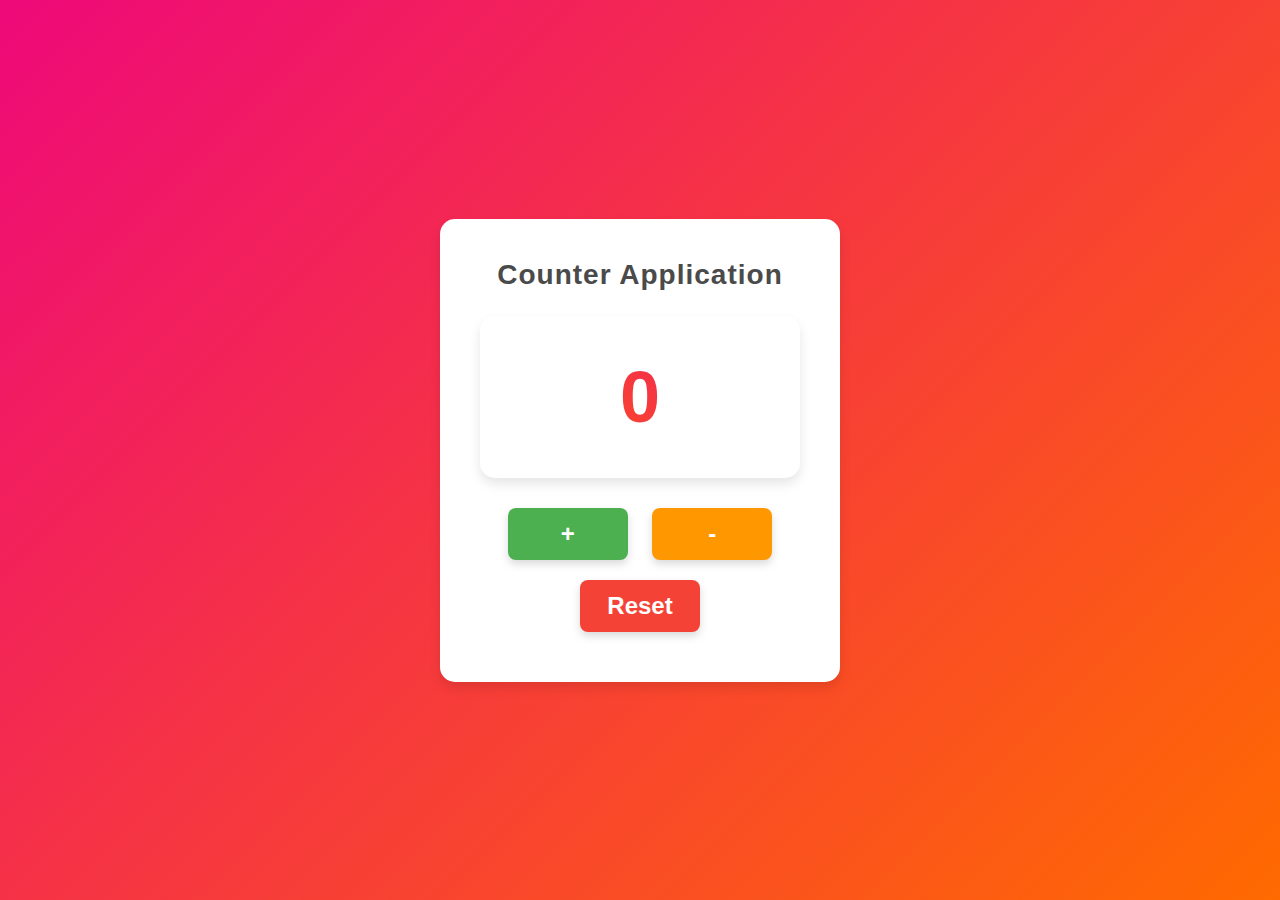
<file: Counter Application/index.html>
<!DOCTYPE html>
<html lang="en">
<head>
    <meta charset="UTF-8" />
    <meta name="viewport" content="width=device-width, initial-scale=1.0" />
    <title>Counter Application</title>
    <link rel="stylesheet" href="style.css">
</head>
<body>
    <div>
        <h1>Counter Application</h1>
        <div id="count">0</div>
        <button id="increment" onclick="increment()">+</button>
        <button id="decrement" onclick="decrement()">-</button>
        <button id="reset" onclick="reset()">Reset</button>
    </div>
    <script src="script.js"></script>
</body>
</html>
</file>
<file: Counter Application/style.css>
/* General Reset */
* {
    margin: 0;
    padding: 0;
    box-sizing: border-box;
}

/* Body Styling */
body {
    font-family: 'Arial', sans-serif;
    background: linear-gradient(135deg, #ee0979, #ff6a00); /* Gradient Background */
    display: flex;
    justify-content: center;
    align-items: center;
    height: 100vh;
    padding: 20px;
}

/* Wrapper for Counter Application */
div {
    text-align: center;
    background-color: #ffffff;
    padding: 40px;
    border-radius: 15px;
    box-shadow: 0 6px 12px rgba(0, 0, 0, 0.1);
    max-width: 400px;
    width: 100%;
    transition: transform 0.3s ease, box-shadow 0.3s ease;
}

/* Hover effect on wrapper */
div:hover {
    transform: scale(1.05);
    box-shadow: 0 12px 24px rgba(0, 0, 0, 0.2);
}

/* Title Styling */
h1 {
    font-size: 28px;
    color: #4A4A4A;
    margin-bottom: 25px;
    font-weight: bold;
    letter-spacing: 1px;
}

/* Counter Display */
#count {
    font-size: 72px;
    color: #4CAF50; /* Vibrant Green */
    margin-bottom: 20px;
    font-weight: bold;
    background: -webkit-linear-gradient(45deg, #ff6a00, #ee0979);
    -webkit-background-clip: text;
    color: transparent;
}

/* Button Styling */
button {
    background-color: #008CBA; /* Bright Blue */
    color: white;
    border: none;
    padding: 12px 25px;
    font-size: 20px; /* Make the font larger */
    font-weight: bold; /* Make the text bold */
    margin: 10px;
    border-radius: 8px;
    cursor: pointer;
    transition: all 0.3s ease;
    box-shadow: 0 4px 8px rgba(0, 0, 0, 0.15);
}

#increment, #decrement, #reset {
    font-size: 24px; /* Increase font size */
    font-weight: bold; /* Make text bold */
}

/* Button Hover Effects */
button:hover {
    background-color: #005f73; /* Darker Blue */
    box-shadow: 0 6px 12px rgba(0, 0, 0, 0.2);
    transform: translateY(-2px);
}

/* Individual Button Color Changes */
#increment {
    background-color: #4CAF50; /* Green */
}

#increment:hover {
    background-color: #388E3C;
}

#reset {
    background-color: #F44336; /* Orange */
}

#reset:hover {
    background-color: #FB8C00;
}

#decrement {
    background-color: #FF9800; /* Red */
}

#decrement:hover {
    background-color: #D32F2F;
}

/* Button Layout in Row */
div button {
    display: inline-block;
    width: 120px;
}

/* Make it responsive */
@media (max-width: 600px) {
    div {
        padding: 25px;
    }

    #count {
        font-size: 48px;
    }

    button {
        font-size: 18px;
        padding: 10px 20px;
        width: 90px;
    }

    div button {
        margin: 8px;
    }
}
</file>
